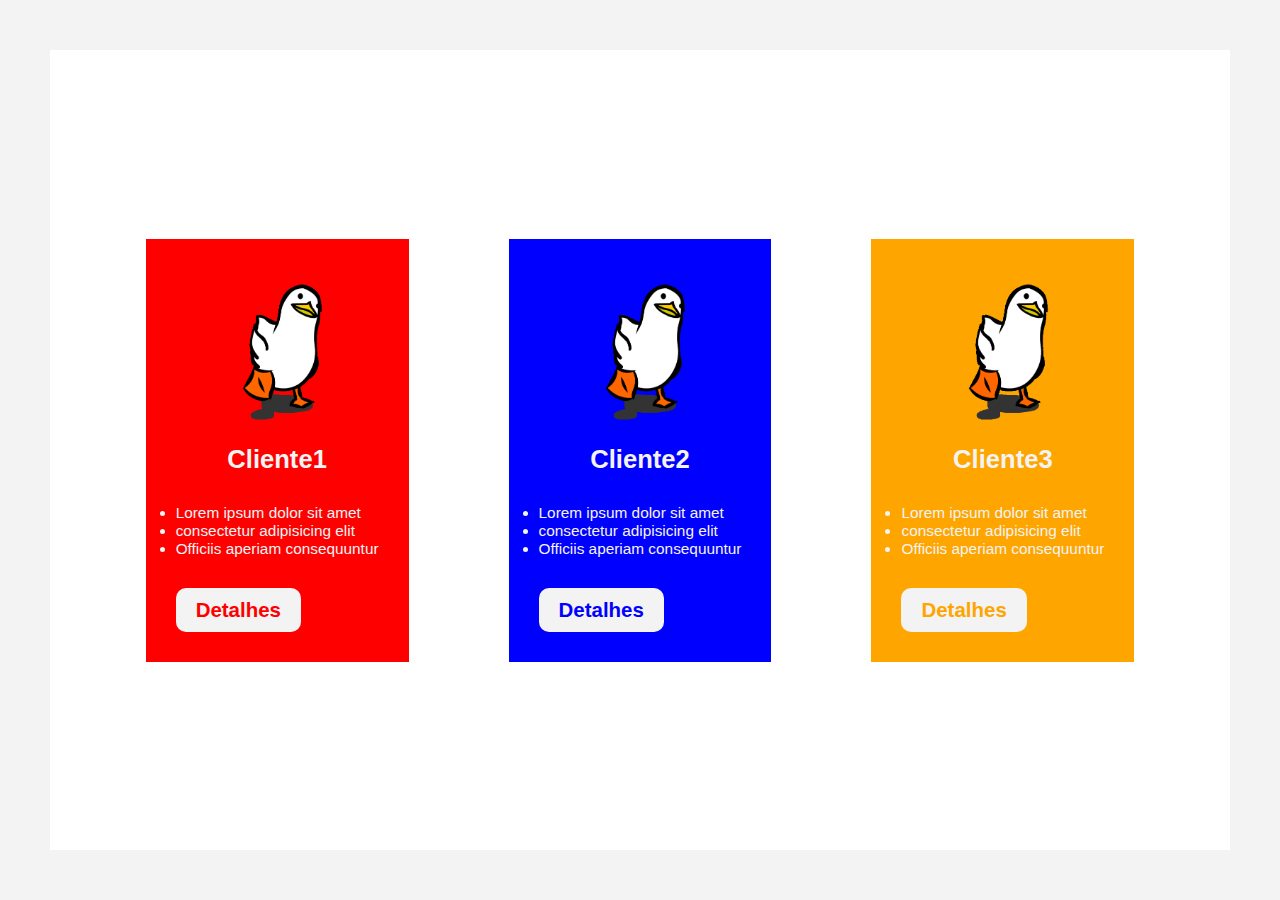
<file: HTML + CSS + JAVASCRIPT/Aula01/index.html>
<!DOCTYPE html>
<html lang="pt-BR">
<head>
    <meta charset="UTF-8">
    <meta name="viewport" content="width=device-width, initial-scale=1.0">
    <link rel="stylesheet" href="styles.css">
    <title>Aula01</title>
</head>

<body>

    <div class="container">
    <div class="column1">
        <figure class="gif">
            <img src="pato.gif">
      </figure>
        <p>Cliente1</p>

        <ul> 
            <li>Lorem ipsum dolor sit amet</li>
            <li>consectetur adipisicing elit</li>
            <li>Officiis aperiam consequuntur</li>
        </ul>

        <button class="button"><a href="cliente1.html">Detalhes</a></button>

    </div>

    <div class="column2">
        <figure class="gif">
            <img src="pato.gif">
        </figure>
        <p>Cliente2</p>

        <ul> 
            <li>Lorem ipsum dolor sit amet</li>
            <li>consectetur adipisicing elit</li>
            <li>Officiis aperiam consequuntur</li>
        </ul>

        <button class="button"><a href="cliente2.html">Detalhes</a></button>

    </div>

    <div class="column3">
        <figure class="gif">
            <img src="pato.gif">
        </figure>
        <p>Cliente3</p>

        <ul> 
            <li>Lorem ipsum dolor sit amet</li>
            <li>consectetur adipisicing elit</li>
            <li>Officiis aperiam consequuntur</li>
        </ul>

        <button class="button"><a href="cliente3.html">Detalhes</a></button>

    </div>
    </div>

</body>
</html>
</file>
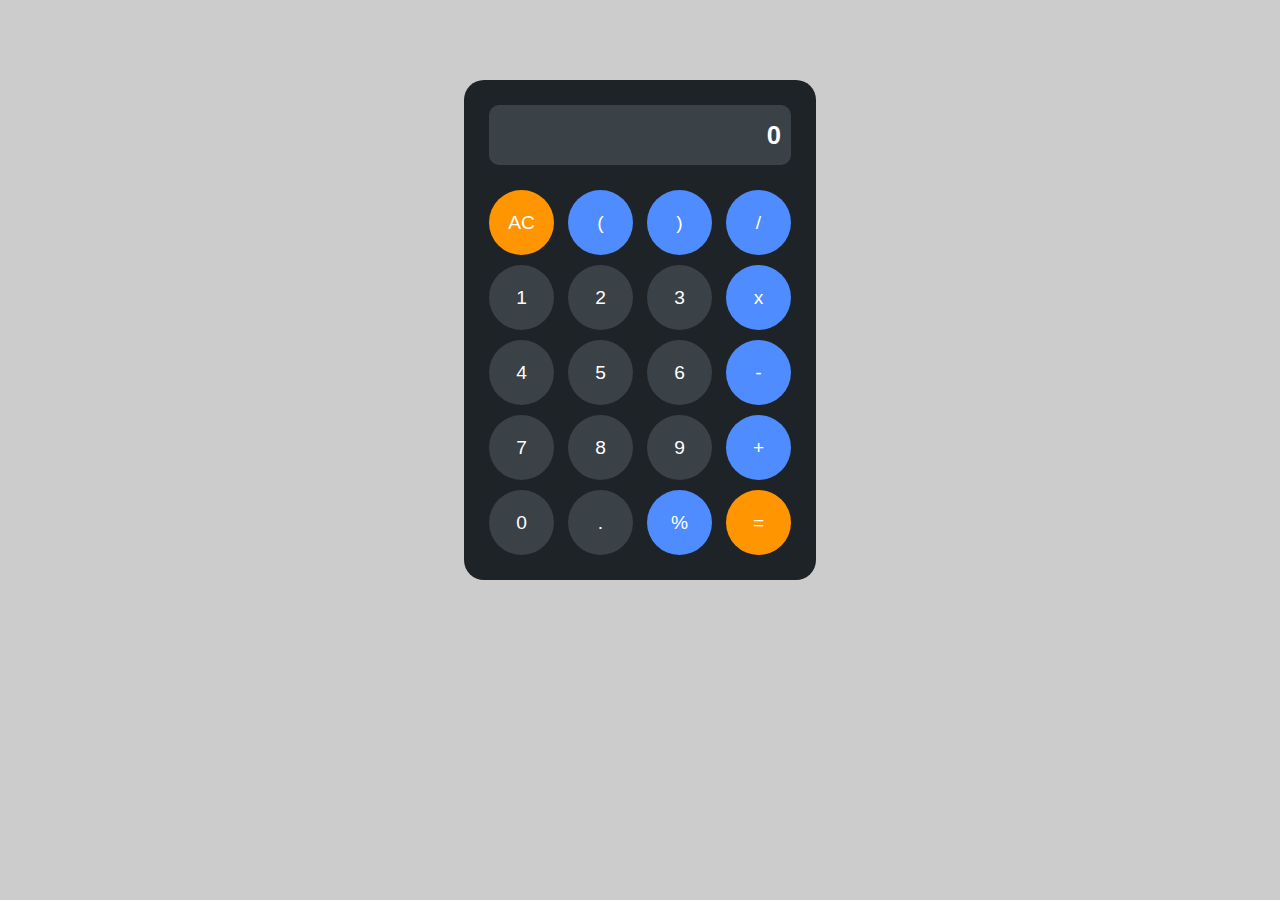
<file: HTML + CSS + JAVASCRIPT/Calculadora/src/index.html>
<!DOCTYPE html>
<html lang="pt-br">

<head>
    <meta charset="UTF-8">
    <meta name="viewport" content="width=device-width, initial-scale=1.0">
    <link rel="stylesheet" href="styles.css">
    <title>Calculadora</title>
</head>

<body>

    <div class="container">

        <input type="text" id="display" onload="clearDisplay()" disabled><br>

        <button class="botoes" onclick="clearDisplay()">AC</button>
        <button class="operation" onclick="addValue('NÃO FUNCIONA')">(</button>
        <button class="operation" onclick="addValue('NÃO FUNCIONA')">)</button>
        <button class="operation" onclick="addValue('/')">/</button><br>
        <button class="value" onclick="addValue('1')">1</button>
        <button class="value" onclick="addValue('2')">2</button>
        <button class="value" onclick="addValue('3')">3</button>
        <button class="operation" onclick="addValue('*')">x</button><br>
        <button class="value" onclick="addValue('4')">4</button>
        <button class="value" onclick="addValue('5')">5</button>
        <button class="value" onclick="addValue('6')">6</button>
        <button class="operation" onclick="addValue('-')">-</button><br>
        <button class="value" onclick="addValue('7')">7</button>
        <button class="value" onclick="addValue('8')">8</button>
        <button class="value" onclick="addValue('9')">9</button>
        <button class="operation" onclick="addValue('+')">+</button><br>
        <button class="value" onclick="addValue('0')">0</button>
        <button class="value" onclick="addValue('.')">.</button>
        <button class="operation" onclick="addValue('NÃO FUNCIONA')">%</button>
        <button class="botoes" onclick="calculate('=')">=</button>

    </div>
    
    <script src="script.js"></script>
</body>

</html>
</file>
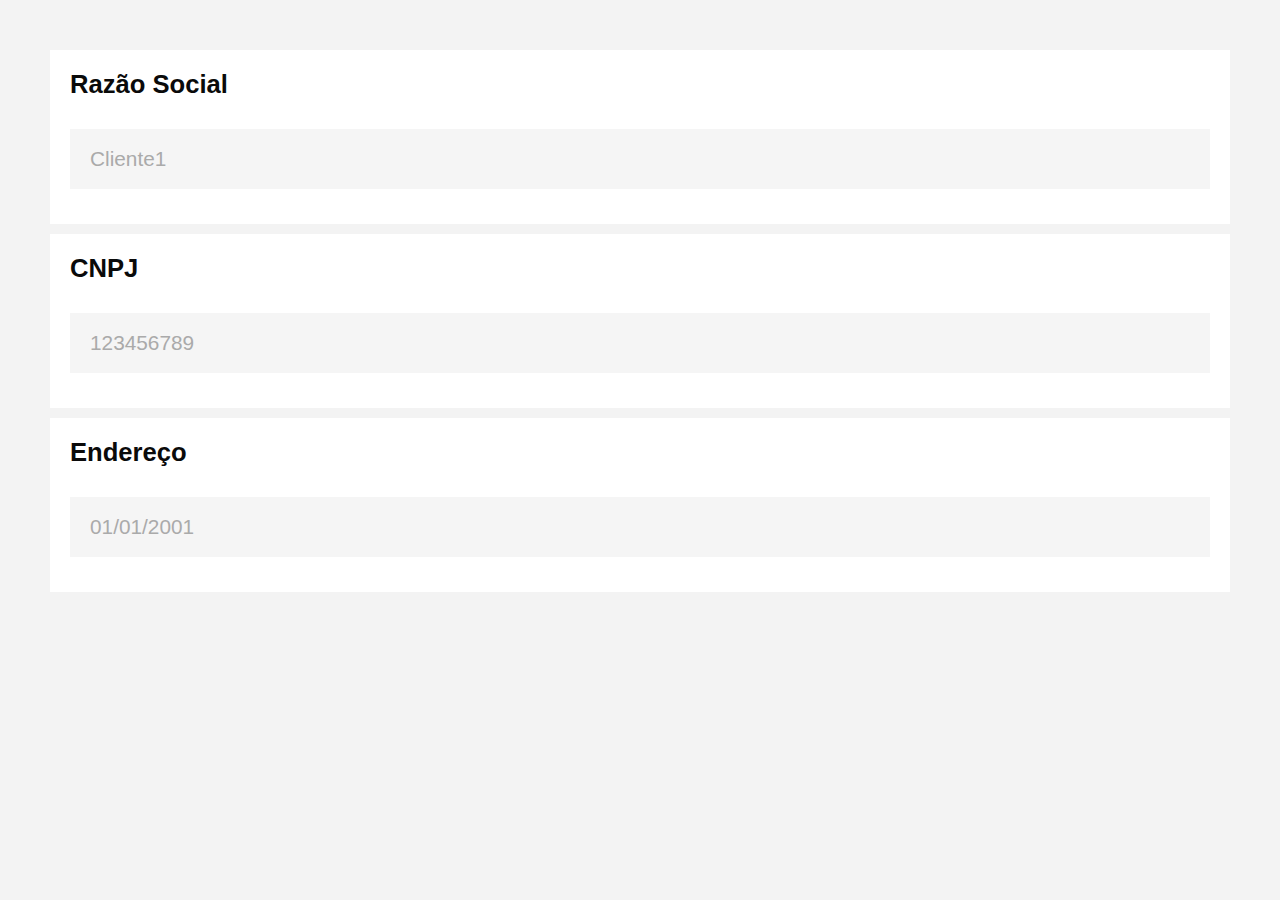
<file: HTML + CSS + JAVASCRIPT/Aula01/cliente1.html>
<!DOCTYPE html>
<html lang="pt-BR">
<head>
    <meta charset="UTF-8">
    <meta name="viewport" content="width=device-width, initial-scale=1.0">
    <link rel="stylesheet" href="styles.css">
    <title>Cliente1</title>
</head>

<body style="flex-direction: column">

    <div class="content"
    >
    <div class="container2">
        <h6>Razão Social</h6>
        <input class="razaoInput" type="text" placeholder="Razão Social" value="Cliente1" disabled>
        
    </div>

    <div class="container2">
        <h6>CNPJ</h6>
        <input class="cnpjInput" type="text" placeholder="CNPJ" value="123456789" disabled>
    </div>

    <div class="container2">
        <h6>Endereço</h6>
        <input class="dataInput" type="text" placeholder="Data de Criação" value="01/01/2001" disabled>
    </div>
    </div>

</body>
</html>
</file>
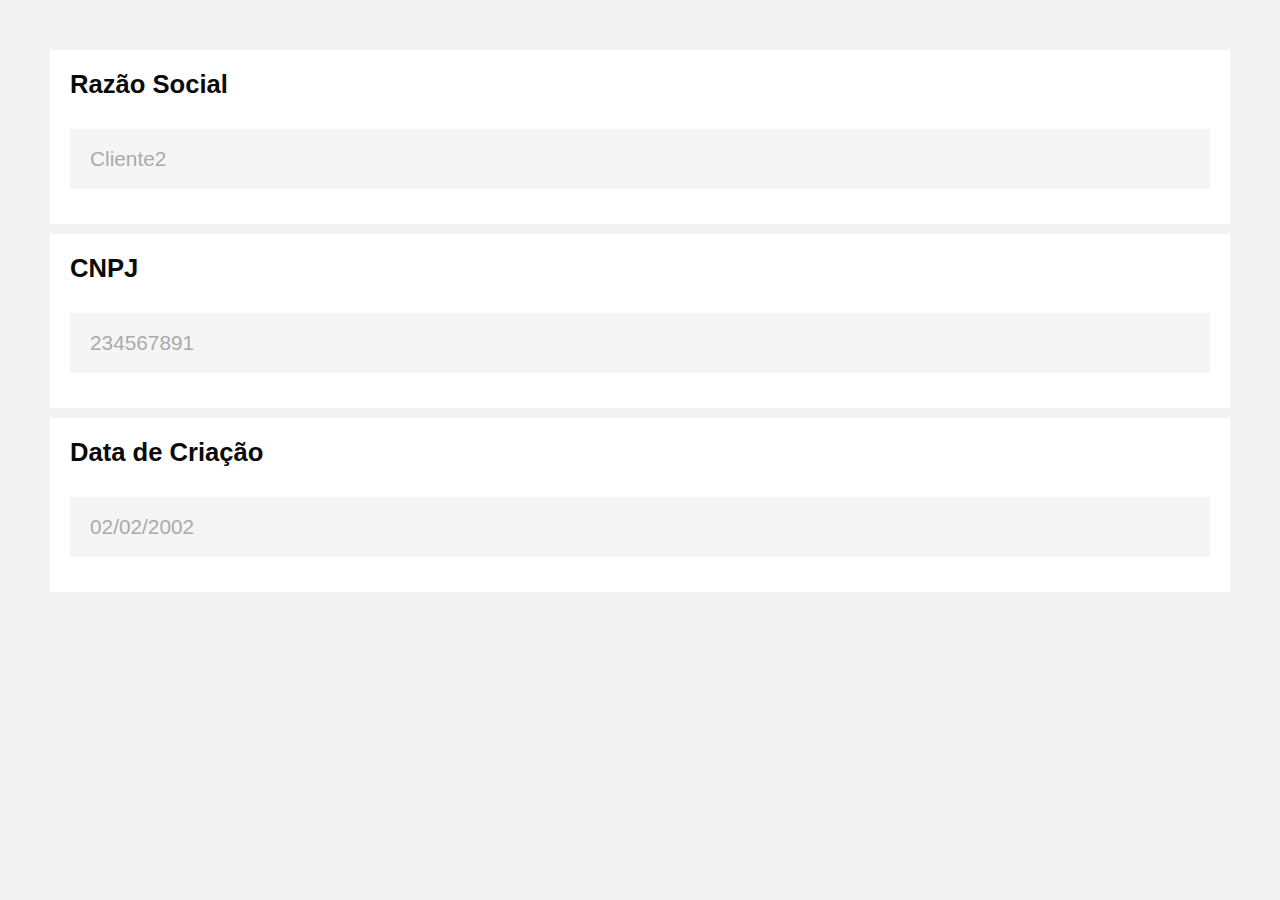
<file: HTML + CSS + JAVASCRIPT/Aula01/cliente2.html>
<!DOCTYPE html>
<html lang="pt-BR">
<head>
    <meta charset="UTF-8">
    <meta name="viewport" content="width=device-width, initial-scale=1.0">
    <link rel="stylesheet" href="styles.css">
    <title>Cliente2</title>
</head>

<body style="flex-direction: column">

    <div class="content"
    >
    <div class="container2">
        <h6>Razão Social</h6>
        <input class="razaoInput" type="text" placeholder="Razão Social" value="Cliente2" disabled>
        
    </div>

    <div class="container2">
        <h6>CNPJ</h6>
        <input class="cnpjInput" type="text" placeholder="CNPJ" value="234567891" disabled>
    </div>

    <div class="container2">
        <h6>Data de Criação</h6>
        <input class="dataInput" type="text" placeholder="Data de Criação" value="02/02/2002" disabled>
    </div>
    </div>

</body>
</html>
</file>
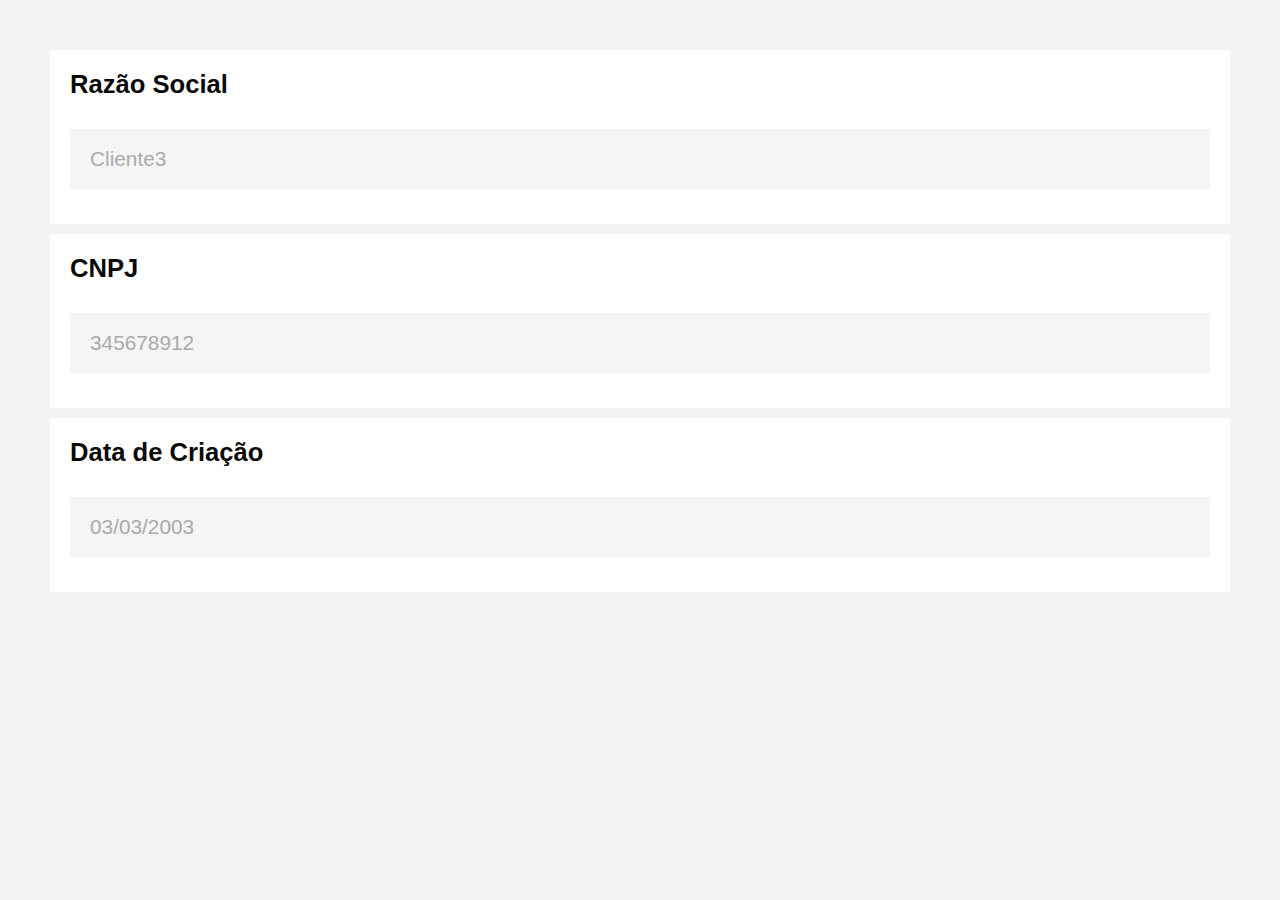
<file: HTML + CSS + JAVASCRIPT/Aula01/cliente3.html>
<!DOCTYPE html>
<html lang="pt-BR">
<head>
    <meta charset="UTF-8">
    <meta name="viewport" content="width=device-width, initial-scale=1.0">
    <link rel="stylesheet" href="styles.css">
    <title>Cliente3</title>
</head>

<body style="flex-direction: column">

    <div class="content"
    >
    <div class="container2">
        <h6>Razão Social</h6>
        <input class="razaoInput" type="text" placeholder="Razão Social" value="Cliente3" disabled>
        
    </div>

    <div class="container2">
        <h6>CNPJ</h6>
        <input class="cnpjInput" type="text" placeholder="CNPJ" value="345678912" disabled>
    </div>

    <div class="container2">
        <h6>Data de Criação</h6>
        <input class="dataInput" type="text" placeholder="Data de Criação" value="03/03/2003" disabled>
    </div>
    </div>

</body>
</html>
</file>
<file: HTML + CSS + JAVASCRIPT/Aula01/styles.css>
* {
    margin: 0;
    padding: 0;
    box-sizing: border-box;
}

body {
    font-family: 'Segoe UI', Tahoma, Geneva, Verdana, sans-serif;
    background-color: #f3f3f3;
    display: flex;
    flex-direction: row;
    min-height: 100vh;
    transition: background-color 0.3s ease;
}

.container {
    display: flex;
    flex: 1;
    margin: 50px;
    background-color: #ffffff;
    align-items: center;
    justify-content: center;
}

.container2 {
    flex: 1;
    height: 174px;
    margin: 10px;
    padding: 20px;
    background-color: #ffffff;
    align-items: center;
    justify-content: left;
}

.content {
    margin: 20px;
    padding: 20px;

}

h6 {
    color: #0a0a0a; 
    font-weight: bold;
    font-size: 1.6em;
    margin-bottom: 30px;
}

.column1{
    height: auto;
    width: auto;
    color: #f3f3f3; 
    padding: 30px;
    align-items: center;
    justify-items: center;
    margin: 50px;
    font-weight: bold;
    font-size: 1.6em;
    background-color: red;
}

.column2{
    height: auto;
    width: auto;
    color: #f3f3f3; 
    padding: 30px;
    align-items: center;
    justify-items: center;
    margin: 50px;
    font-weight: bold;
    font-size: 1.6em;
    background-color: blue;
}

.column3{
    height: auto;
    width: auto;
    color: #f3f3f3; 
    padding: 30px;
    align-items: center;
    justify-items: center;
    margin: 50px;
    font-weight: bold;
    font-size: 1.6em;
    background-color: orange;
}

.column1 .gif img, .column2 .gif img, .column3 .gif img {
    width: 100%;
    height: 170px;
    max-width: 400px;
    max-height: 400px;
    object-fit: cover;
}

ul {
    font-size: 0.6em;
    font-weight: normal;
    margin-top: 30px;
    text-align: justify;
}

a {
        
    text-decoration: none;
}

input{    
    padding: 10px 20px;
    border: none;
    width: 100%;
    height: 60px;
    background-color: #f5f5f5;
    color: #aaa;
    font-size: 1.3em;
    cursor: text;
}

input::placeholder {
    color: #aaa;
}

button {    
    padding: 10px 20px;
    margin-top: 30px;
    border: none;
    border-radius: 10px;
    background-color: #f3f3f3;
    color: #ffffff;
    font-size: 0.8em;
    font-weight: bold;
    cursor: pointer;
}

button:hover {
    background-color: #e3e3e3;
}

.column1 a {
    color: red;
}

.column2 a {
    color: blue;
}

.column3 a {
    color: orange;
}
</file>
<file: HTML + CSS + JAVASCRIPT/Calculadora/src/styles.css>
*{
    padding: 0px;
    margin: 0px;
}

body {
    background-color: #ccc;
    display: flex;
    align-items: center;
    justify-content: center;
}

.container {
    margin: 80px;
    padding: 20px;
    border-radius: 20px;
    background-color: #1e2327;
}

#display {
    background-color: #3a4147;
    color: white;
    border: none;
    padding: 5px;
    padding-left: 10px;
    padding-right: 10px;
    border-radius: 10px;
    margin: 5px;
    font-size: 1.6em;
    height: 50px;
    width: 282px;
    margin-bottom: 20px;
    justify-items: right;
    font-weight: bold;
}

.value {
    background-color: #3a4147;
    color: white;
    border: none;
    margin: 5px;
    font-size: 1.2em;
    border-radius: 100px;
    height: 65px;
    width: 65px;
    cursor: pointer;
}

.operation {
    background-color: #4e8cff;
    color: white;
    border: none;
    margin: 5px;
    font-size: 1.2em;
    border-radius: 100px;
    height: 65px;
    width: 65px;
    cursor: pointer;
}

 .botoes{
    background-color: #ff9500;
    color: white;
    border: none;
    margin: 5px;
    font-size: 1.2em;
    border-radius: 100px;
    height: 65px;
    width: 65px;
    cursor: pointer;
}
</file>
